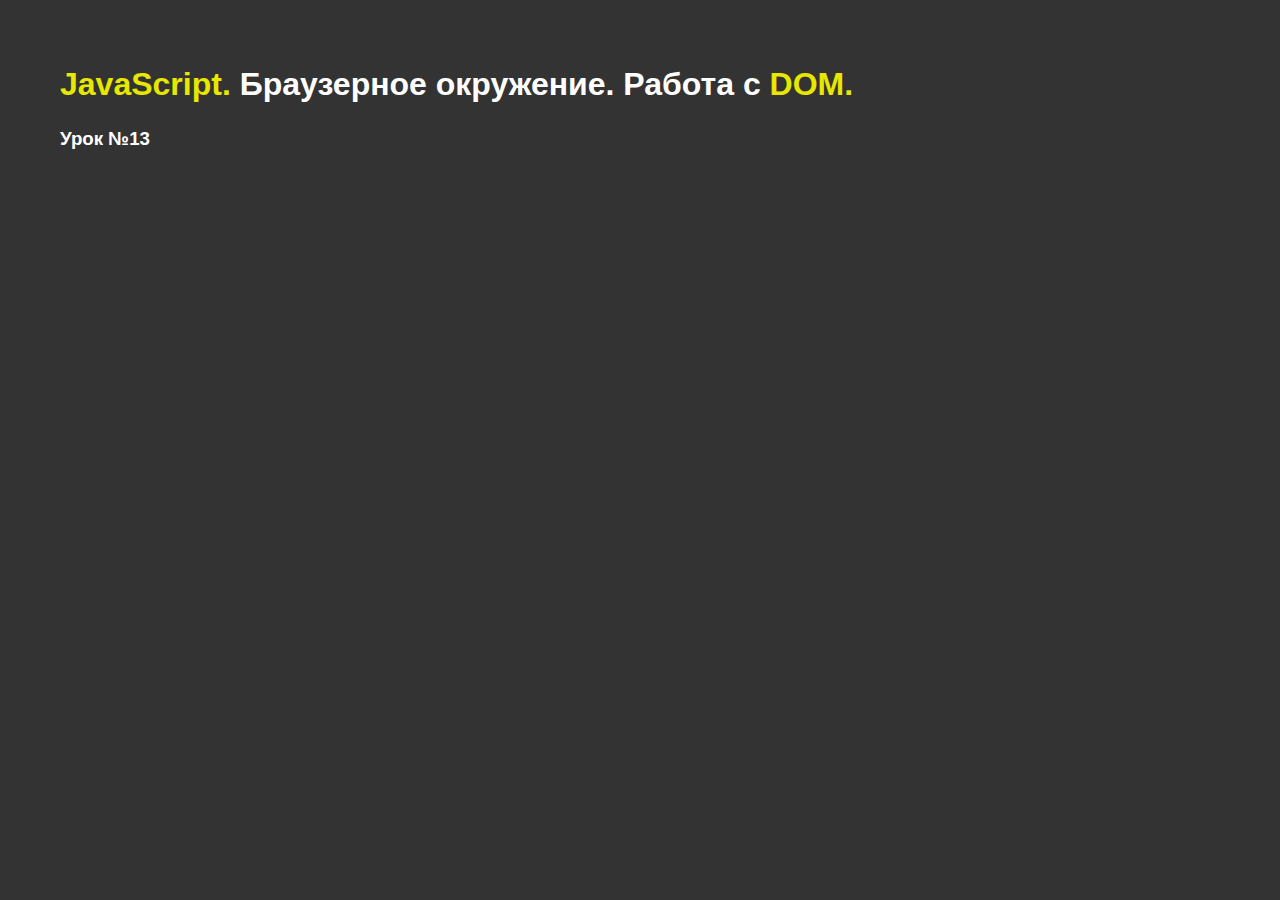
<file: js-dom/index.html>
<!DOCTYPE html>
<html>
	<head>
		<meta charset="UTF-8" />
		<meta name="viewport" content="width=device-width, initial-scale=1.0" />
		<link rel="stylesheet" href="css/style.css" />
		<title>JavaScript. Браузерное окружение. Работа с DOM.</title>
	</head>
	<body>
		<h1>
			<span class="yellow">JavaScript.</span>
			Браузерное окружение. Работа с <span class="yellow">DOM.</span>
		</h1>
		<h3>Урок №13</h3>
		<!-- <div data-say-hi="yes">Привет!</div> -->
		<!-- <ul>
			<li>Корчи</li>
			<li>Йончи</li>
		</ul> -->
		<!-- <div class="like"></div>
		<div class="subscribe"></div>
		<div class="like subscribe"></div> -->
		<!-- <ul>
			<li>Пункт №1</li>
			<li>Пункт №2</li>
		</ul> -->
		<script src="js/script.js"></script>
	</body>
</html>
</file>
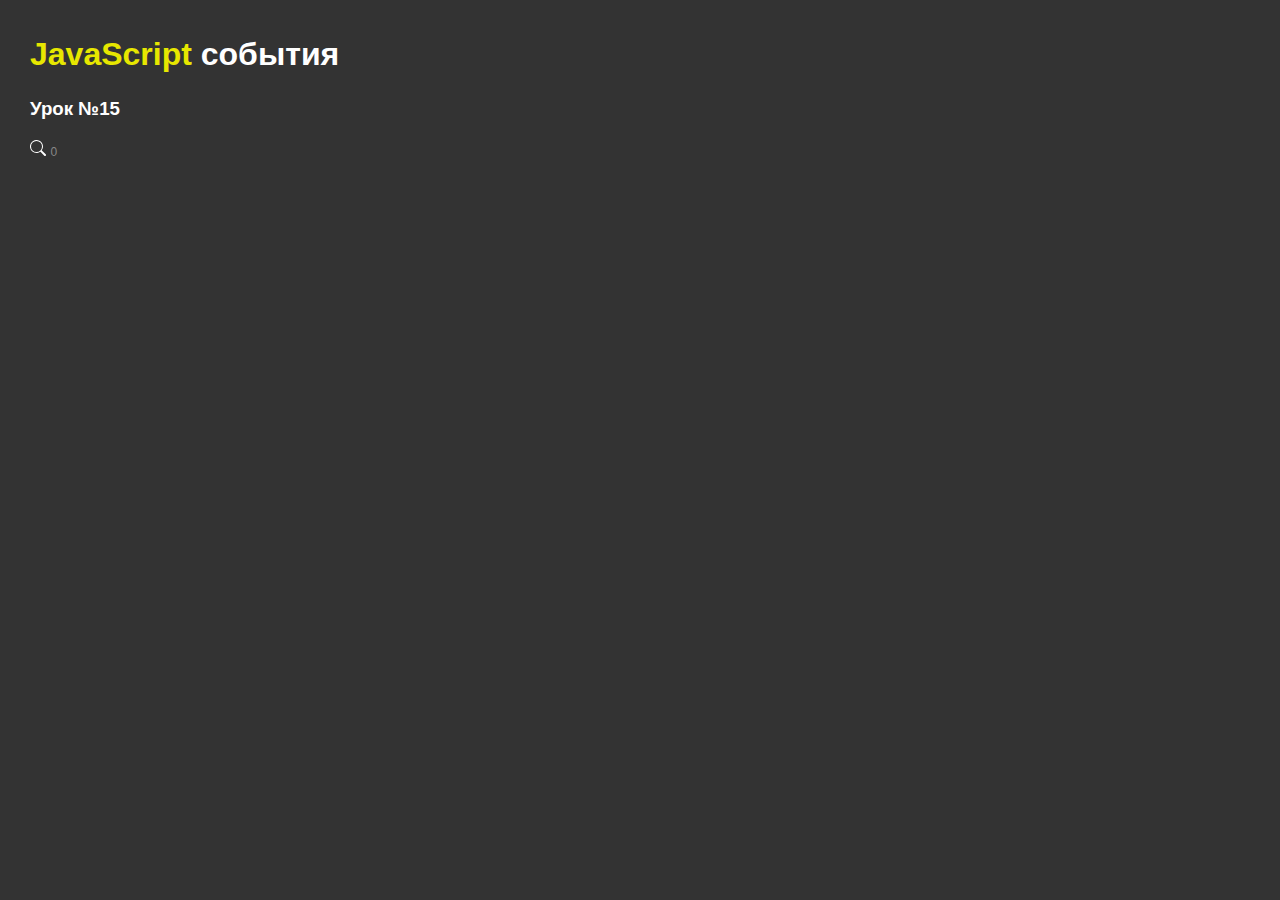
<file: js-events/index.html>
<!DOCTYPE html>
<html>
	<head>
		<meta charset="UTF-8" />
		<meta name="viewport" content="width=device-width, initial-scale=1.0" />
		<link rel="stylesheet" href="css/style.css" />
		<title>JavaScript события</title>
	</head>
	<body>
		<div class="wrapper">
			<h1><span class="yellow">JavaScript</span> события</h1>
			<h3>Урок №15</h3>
			<div class="lesson">
				<div class="search-container">
					<div class="search-icon" id="search-icon">
						<svg
							style="color: white"
							xmlns="http://www.w3.org/2000/svg"
							width="16"
							height="16"
							fill="currentColor"
							class="bi bi-search"
							viewBox="0 0 16 16"
						>
							<path
								d="M11.742 10.344a6.5 6.5 0 1 0-1.397 1.398h-.001c.03.04.062.078.098.115l3.85 3.85a1 1 0 0 0 1.415-1.414l-3.85-3.85a1.007 1.007 0 0 0-.115-.1zM12 6.5a5.5 5.5 0 1 1-11 0 5.5 5.5 0 0 1 11 0z"
								fill="white"
							></path>
						</svg>
					</div>
					<div class="search-form" id="search-form">
						<input type="text" placeholder="Поиск" />
					</div>
				</div>
				<span id="charCount">0</span>
				<!-- Использование атрибута HTML -->
				<!-- <button onclick="console.log('Клик!')" type="button" class="button">Нажми на меня!</button> -->
				<!-- Использование DOM объекта и методов addEventListener/removeEventListener -->
				<!-- <button type="button" class="button"><span>Нажми на меня!<span></button> -->

				<!-- Всплытие и погружение -->
				<!-- 
				<div class="block">
					Блок
					<div class="block__inner">
						Блок второго уровня
						<div class="block__inner-inner">
							Блок третьего уровня
						</div>
					</div>
				</div>
				 -->

				<!-- Делегирование событий -->
				<!-- 
				<button type="button" class="button"><span>Нажми на меня!</span></button>
				<button type="button" class="button">И на меня!</button>
				<button type="button" class="button">И на меня!</button>
				<button type="button" class="button">И на меня!</button>
 				-->
				<!-- Пример с меню -->
				<!-- 
				<nav class="menu">
					<button type="button" class="menu__button">
						<span>Открыть меню</span>
						<span>Закрыть меню</span>
					</button>
					<ul hidden class="menu__list">
						<li><a href="" class="menu__link">Пункт №1</a></li>
						<li><a href="" class="menu__link">Пункт №2</a></li>
						<li><a href="" class="menu__link">Пункт №3</a></li>
						<li><a href="" class="menu__link">Пункт №4</a></li>
					</ul>
				</nav>
				 -->

				<!-- Действия браузера по умолчанию -->
				<!-- <a href="https://google.com" class="link">Google</a> -->

				<!-- События мыши -->
				<!-- 
				<div class="block-for-mouse">
					<span>Я дочерний SPAN</span>
				</div>
				 -->

				<!-- Пример делегирования наведения мыши -->

				<!-- 
				<div class="block-for-mouse">
					<span>1</span>
					<span>2</span>
					<span>3</span>
					<span>4</span>
					<span>5</span>
					<span>6</span>
					<span>7</span>
					<span>8</span>
					<span>9</span>
				</div>
				 -->

				<!-- Перетаскивание Drag`n`Drop -->
				<!--  
				<div class="drag-field">
					<div class="drag-field__item"></div>
					<div class="drag-field__point"></div>
				</div>
				-->

				<!-- Клавиатура -->
				<!-- 
				<div class="textarea">
					<textarea autocomplete="off" maxlength="30" name="form[]" class="textarea__item"></textarea>
					<div class="textarea__counter">Осталось <span></span> символов</div>
				</div>
				 -->

				<!-- Загрузка страницы -->
				<!-- <img class="image" src="img/cover.jpg" alt=""> -->
			</div>
		</div>
		<script src="js/script.js"></script>
	</body>
</html>
</file>
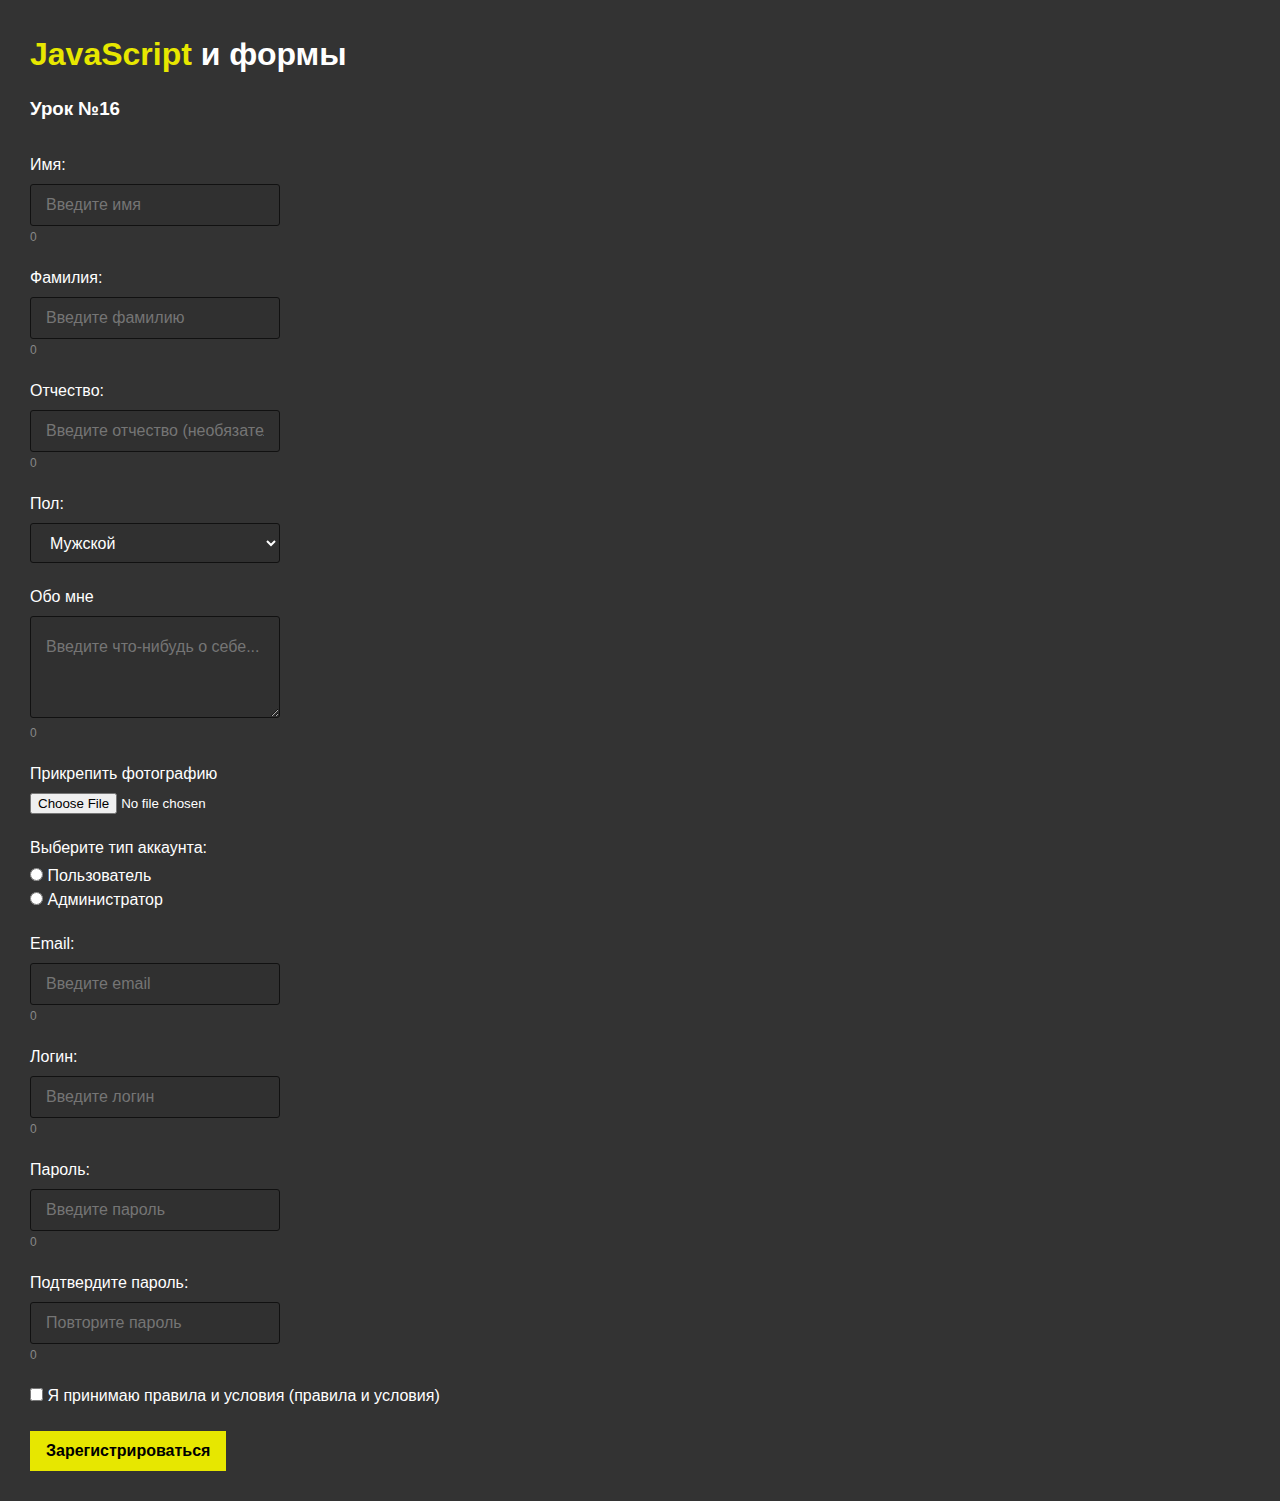
<file: js-forms/index.html>
<!DOCTYPE html>
<html>
	<head>
		<meta charset="UTF-8" />
		<meta name="viewport" content="width=device-width, initial-scale=1.0" />
		<link rel="stylesheet" href="css/style.css" />
		<title>JavaScript и формы</title>
	</head>
	<body>
		<div class="wrapper">
			<h1><span class="yellow">JavaScript</span> и формы</h1>
			<h3>Урок №16</h3>
			<!-- <div tabindex="-1" class="lesson">
				<form name="main" class="main-form" action="#">
					<div class="main-form__column">
						<div class="main-form__item">
							<label for="input_1" class="main-form__label">Поле ввода</label>
							<input
								tabindex="2"
								value=""
								id="input_1"
								type="text"
								name="nameInput"
								class="main-form__input"
								placeholder="Введите что-то..."
								autocomplete="off"
							/>
						</div>
						<div class="main-form__item">
							<label for="input_2" class="main-form__label"
								>Текстовое поле ввода</label
							>
							<textarea
								tabindex="1"
								id="input_2"
								type="text"
								name="nameTextarea"
								class="main-form__textarea"
								placeholder="Введите что-то..."
								autocomplete="off"
							></textarea>
						</div>
					</div>
					<div class="main-form__column">
						<div class="main-form__item">
							<label class="main-form__label">Радиокнопки</label>
							<div class="main-form__radio">
								<input
									checked
									type="radio"
									name="nameRadio"
									class="main-form__radio"
									id="radio_1"
								/>
								<label for="radio_1" class="main-form__inline-label"
									>Кнопка №1</label
								>
							</div>
							<div class="main-form__radio">
								<input
									type="radio"
									name="nameRadio"
									class="main-form__radio"
									id="radio_2"
								/>
								<label for="radio_2" class="main-form__inline-label"
									>Кнопка №2</label
								>
							</div>
						</div>
						<div class="main-form__item">
							<input
								type="checkbox"
								name="nameCheck"
								class="main-form__radio"
								id="check_1"
							/>
							<label for="check_1" class="main-form__inline-label"
								>Чекбокс</label
							>
						</div>
						<div class="main-form__item">
							<label for="file_1" class="main-form__label"
								>Прикрепить файл</label
							>
							<input id="file_1" name="nameFile" type="file" />
						</div>
						<div class="main-form__item">
							<label for="select_1" class="main-form__label">Список</label>
							<select id="select_1" name="nameSelect" class="main-form__select">
								<option value="1" selected>20</option>
								<option value="2">30</option>
								<option value="3">50</option>
							</select>
						</div>
					</div>
					<div class="main-form__column">
						<button type="submit" class="main-form__button">
							Кнопка отправки формы
						</button>
					</div>
				</form>
			</div> -->
			<br /><br />
			<form name="registrationForm" class="main-form" action="#">
				<div class="main-form__column">
					<div class="main-form__item">
						<label for="firstName" class="main-form__label">Имя:</label>
						<input
							type="text"
							id="firstName"
							name="firstName"
							placeholder="Введите имя"
							class="main-form__input"
							required
						/>
						<div class="inputCounter">0</div>
					</div>

					<div class="main-form__item">
						<label for="lastName" class="main-form__label">Фамилия:</label>
						<input
							type="text"
							id="lastName"
							name="lastName"
							placeholder="Введите фамилию"
							class="main-form__input"
							required
						/>
						<div class="inputCounter">0</div>
					</div>

					<div class="main-form__item">
						<label for="middleName" class="main-form__label">Отчество:</label>
						<input
							type="text"
							id="middleName"
							name="middleName"
							placeholder="Введите отчество (необязательно)"
							class="main-form__input"
						/>
						<div class="inputCounter">0</div>
					</div>

					<div class="main-form__item">
						<label for="gender" class="main-form__label">Пол:</label>
						<select id="gender" name="gender" class="main-form__select">
							<option value="Мужской">Мужской</option>
							<option value="Женский">Женский</option>
							<option value="Другой">Другой</option>
						</select>
					</div>

					<div class="main-form__item">
						<label for="aboutMe" class="main-form__label">Обо мне</label>
						<textarea
							id="aboutMe"
							type="text"
							name="aboutMe"
							class="main-form__textarea"
							placeholder="Введите что-нибудь о себе..."
							autocomplete="off"
						></textarea>
						<div class="inputCounter">0</div>
					</div>

					<div class="main-form__item">
						<label for="photo" class="main-form__label"
							>Прикрепить фотографию</label
						>
						<input id="photo" name="photo" type="file" />
					</div>

					<div class="main-form__item">
						<label class="main-form__label">Выберите тип аккаунта:</label>
						<div class="main-form__radio">
							<input
								type="radio"
								id="userAccount"
								name="accountType"
								class="main-form__radio"
								value="Пользователь"
								required
							/>
							<label for="userAccount" class="main-form__inline-label"
								>Пользователь</label
							>
						</div>
						<div class="main-form__radio">
							<input
								type="radio"
								id="adminAccount"
								name="accountType"
								class="main-form__radio"
								value="Администратор"
								required
							/>
							<label for="adminAccount" class="main-form__inline-label"
								>Администратор</label
							>
						</div>
					</div>

					<div class="main-form__item">
						<label for="email" class="main-form__label">Email:</label>
						<input
							type="email"
							id="email"
							name="email"
							placeholder="Введите email"
							class="main-form__input"
							required
						/>
						<div class="inputCounter">0</div>
					</div>

					<div class="main-form__item">
						<label for="login" class="main-form__label">Логин:</label>
						<input
							type="text"
							id="login"
							name="login"
							placeholder="Введите логин"
							class="main-form__input"
							required
						/>
						<div class="inputCounter">0</div>
					</div>

					<div class="main-form__item">
						<label for="password" class="main-form__label">Пароль:</label>
						<input
							type="password"
							id="password"
							name="password"
							placeholder="Введите пароль"
							class="main-form__input"
							required
						/>
						<div class="inputCounter">0</div>
					</div>

					<div class="main-form__item">
						<label for="confirmPassword" class="main-form__label"
							>Подтвердите пароль:</label
						>
						<input
							type="password"
							id="confirmPassword"
							name="confirmPassword"
							placeholder="Повторите пароль"
							class="main-form__input"
							required
						/>
						<div class="inputCounter">0</div>
					</div>

					<div class="main-form__item">
						<input
							type="checkbox"
							id="acceptTerms"
							name="acceptTerms"
							class="main-form__radio"
							required
						/>
						<label for="acceptTerms" class="main-form__inline-label"
							>Я принимаю правила и условия (правила и условия)</label
						>
					</div>

					<button type="submit" class="main-form__button">
						Зарегистрироваться
					</button>
				</div>
			</form>
		</div>
		<script src="js/script.js"></script>
	</body>
</html>
</file>
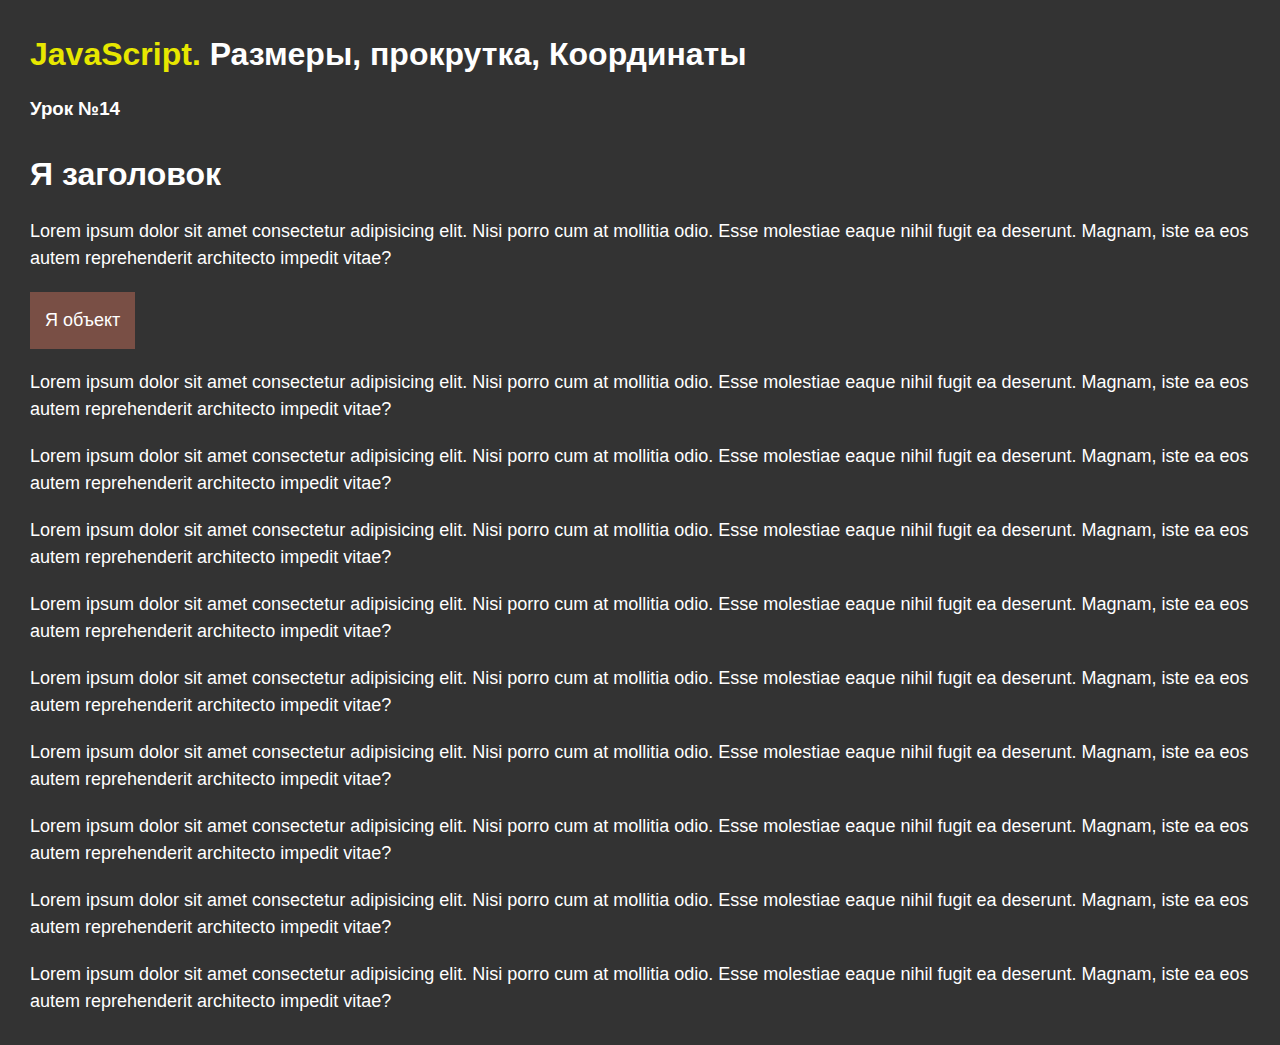
<file: js-size-scroll-coordinates/index.html>
<!DOCTYPE html>
<html>
	<head>
		<meta charset="UTF-8" />
		<meta name="viewport" content="width=device-width, initial-scale=1.0" />
		<link rel="stylesheet" href="css/style.css" />
		<title>JavaScript. Размеры, прокрутка, Координаты</title>
	</head>
	<body>
		<div class="wrapper">
			<h1>
				<span class="yellow">JavaScript.</span>
				Размеры, прокрутка, Координаты
			</h1>
			<h3>Урок №14</h3>
			<div class="lesson">
				<h1 class="lesson__title">Я заголовок</h1>
				<div class="lesson__text">
					<p>
						Lorem ipsum dolor sit amet consectetur adipisicing elit. Nisi porro
						cum at mollitia odio. Esse molestiae eaque nihil fugit ea deserunt.
						Magnam, iste ea eos autem reprehenderit architecto impedit vitae?
					</p>
					<p class="lesson__item">Я объект</p>
					<p>
						Lorem ipsum dolor sit amet consectetur adipisicing elit. Nisi porro
						cum at mollitia odio. Esse molestiae eaque nihil fugit ea deserunt.
						Magnam, iste ea eos autem reprehenderit architecto impedit vitae?
					</p>
					<p>
						Lorem ipsum dolor sit amet consectetur adipisicing elit. Nisi porro
						cum at mollitia odio. Esse molestiae eaque nihil fugit ea deserunt.
						Magnam, iste ea eos autem reprehenderit architecto impedit vitae?
					</p>
					<p>
						Lorem ipsum dolor sit amet consectetur adipisicing elit. Nisi porro
						cum at mollitia odio. Esse molestiae eaque nihil fugit ea deserunt.
						Magnam, iste ea eos autem reprehenderit architecto impedit vitae?
					</p>
					<p>
						Lorem ipsum dolor sit amet consectetur adipisicing elit. Nisi porro
						cum at mollitia odio. Esse molestiae eaque nihil fugit ea deserunt.
						Magnam, iste ea eos autem reprehenderit architecto impedit vitae?
					</p>
					<p>
						Lorem ipsum dolor sit amet consectetur adipisicing elit. Nisi porro
						cum at mollitia odio. Esse molestiae eaque nihil fugit ea deserunt.
						Magnam, iste ea eos autem reprehenderit architecto impedit vitae?
					</p>
					<p>
						Lorem ipsum dolor sit amet consectetur adipisicing elit. Nisi porro
						cum at mollitia odio. Esse molestiae eaque nihil fugit ea deserunt.
						Magnam, iste ea eos autem reprehenderit architecto impedit vitae?
					</p>
					<p>
						Lorem ipsum dolor sit amet consectetur adipisicing elit. Nisi porro
						cum at mollitia odio. Esse molestiae eaque nihil fugit ea deserunt.
						Magnam, iste ea eos autem reprehenderit architecto impedit vitae?
					</p>
					<p>
						Lorem ipsum dolor sit amet consectetur adipisicing elit. Nisi porro
						cum at mollitia odio. Esse molestiae eaque nihil fugit ea deserunt.
						Magnam, iste ea eos autem reprehenderit architecto impedit vitae?
					</p>
					<p>
						Lorem ipsum dolor sit amet consectetur adipisicing elit. Nisi porro
						cum at mollitia odio. Esse molestiae eaque nihil fugit ea deserunt.
						Magnam, iste ea eos autem reprehenderit architecto impedit vitae?
					</p>
				</div>
				<!-- 
				<div class="lesson__block">
					<p>
						Lorem ipsum dolor, sit amet consectetur adipisicing elit. Soluta vel blanditiis consectetur pariatur modi, animi id saepe excepturi fugit ut culpa alias officiis minus, in consequatur. Veritatis porro accusamus consequatur!
					</p>
					<p>
						Lorem ipsum dolor, sit amet consectetur adipisicing elit. Soluta vel blanditiis consectetur pariatur modi, animi id saepe excepturi fugit ut culpa alias officiis minus, in consequatur. Veritatis porro accusamus consequatur!
					</p>
					<p>
						Lorem ipsum dolor, sit amet consectetur adipisicing elit. Soluta vel blanditiis consectetur pariatur modi, animi id saepe excepturi fugit ut culpa alias officiis minus, in consequatur. Veritatis porro accusamus consequatur!
					</p>
					<p>
						Lorem ipsum dolor, sit amet consectetur adipisicing elit. Soluta vel blanditiis consectetur pariatur modi, animi id saepe excepturi fugit ut culpa alias officiis minus, in consequatur. Veritatis porro accusamus consequatur!
					</p>
					<p>
						Lorem ipsum dolor, sit amet consectetur adipisicing elit. Soluta vel blanditiis consectetur pariatur modi, animi id saepe excepturi fugit ut culpa alias officiis minus, in consequatur. Veritatis porro accusamus consequatur!
					</p>
				</div>
				<div class="lesson__text">
					<p>Lorem ipsum dolor sit amet consectetur adipisicing elit. Voluptatum amet nobis vel eaque doloribus perspiciatis ex est dicta atque nulla, nisi quam ab laboriosam placeat sit, eveniet delectus distinctio ratione!</p>
					<button class="button" onclick="setScrollBy()">Прокрутить на 50px (scrollBy)</button>
					<button class="button" onclick="setScrollTo()">Прокрутить на 50px (scrollTo)</button>
					<button class="button" onclick="setScrollToOptions()">Прокрутить на 500px (scrollTo + опции)</button>
					<p>Lorem ipsum dolor sit amet consectetur adipisicing elit. Voluptatum amet nobis vel eaque doloribus perspiciatis ex est dicta atque nulla, nisi quam ab laboriosam placeat sit, eveniet delectus distinctio ratione! Lorem ipsum dolor sit amet consectetur adipisicing elit. Nobis cumque, blanditiis est praesentium, dolorum id et ad at similique magnam, laborum voluptatibus repellat magni voluptatum quo voluptates itaque aliquam. Ad.</p>
					<p>Lorem ipsum dolor sit amet consectetur adipisicing elit. Voluptatum amet nobis vel eaque doloribus perspiciatis ex est dicta atque nulla, nisi quam ab laboriosam placeat sit, eveniet delectus distinctio ratione!</p>
					<p>Lorem ipsum dolor sit amet consectetur adipisicing elit. Voluptatum amet nobis vel eaque doloribus perspiciatis ex est dicta atque nulla, nisi quam ab laboriosam placeat sit, eveniet delectus distinctio ratione! Lorem ipsum dolor sit amet consectetur adipisicing elit. Nobis cumque, blanditiis est praesentium, dolorum id et ad at similique magnam, laborum voluptatibus repellat magni voluptatum quo voluptates itaque aliquam. Ad.</p>
					<p>Lorem ipsum dolor sit amet consectetur adipisicing elit. Voluptatum amet nobis vel eaque doloribus perspiciatis ex est dicta atque nulla, nisi quam ab laboriosam placeat sit, eveniet delectus distinctio ratione!</p>
					<p>Lorem ipsum dolor sit amet consectetur adipisicing elit. Voluptatum amet nobis vel eaque doloribus perspiciatis ex est dicta atque nulla, nisi quam ab laboriosam placeat sit, eveniet delectus distinctio ratione! Lorem ipsum dolor sit amet consectetur adipisicing elit. Nobis cumque, blanditiis est praesentium, dolorum id et ad at similique magnam, laborum voluptatibus repellat magni voluptatum quo voluptates itaque aliquam. Ad.</p>
					<button class="button" onclick="setScrollIntoView()">Прокрутить scrollIntoView()</button>
					<button class="button" onclick="setScrollIntoView(false)">Прокрутить scrollIntoView(false)</button>
					<button class="button" onclick="setScrollIntoViewOptions()">Прокрутить scrollIntoView(опции)</button>
					<p class="lesson__selected">Lorem ipsum dolor sit amet consectetur adipisicing elit. Voluptatum amet nobis vel eaque doloribus perspiciatis ex est dicta atque nulla, nisi quam ab laboriosam placeat sit, eveniet delectus distinctio ratione!</p>
					<p>Lorem ipsum dolor sit amet consectetur adipisicing elit. Voluptatum amet nobis vel eaque doloribus perspiciatis ex est dicta atque nulla, nisi quam ab laboriosam placeat sit, eveniet delectus distinctio ratione! Lorem ipsum dolor sit amet consectetur adipisicing elit. Nobis cumque, blanditiis est praesentium, dolorum id et ad at similique magnam, laborum voluptatibus repellat magni voluptatum quo voluptates itaque aliquam. Ad.</p>
					<p>Lorem ipsum dolor sit amet consectetur adipisicing elit. Voluptatum amet nobis vel eaque doloribus perspiciatis ex est dicta atque nulla, nisi quam ab laboriosam placeat sit, eveniet delectus distinctio ratione!</p>
					<p>Lorem ipsum dolor sit amet consectetur adipisicing elit. Voluptatum amet nobis vel eaque doloribus perspiciatis ex est dicta atque nulla, nisi quam ab laboriosam placeat sit, eveniet delectus distinctio ratione! Lorem ipsum dolor sit amet consectetur adipisicing elit. Nobis cumque, blanditiis est praesentium, dolorum id et ad at similique magnam, laborum voluptatibus repellat magni voluptatum quo voluptates itaque aliquam. Ad.</p>
					<button class="button" onclick="setEnableDisableScroll()">Запретить/Разрешить прокрутку</button>
					<p>Lorem ipsum dolor sit amet consectetur adipisicing elit. Voluptatum amet nobis vel eaque doloribus perspiciatis ex est dicta atque nulla, nisi quam ab laboriosam placeat sit, eveniet delectus distinctio ratione!</p>
					<p>Lorem ipsum dolor sit amet consectetur adipisicing elit. Voluptatum amet nobis vel eaque doloribus perspiciatis ex est dicta atque nulla, nisi quam ab laboriosam placeat sit, eveniet delectus distinctio ratione! Lorem ipsum dolor sit amet consectetur adipisicing elit. Nobis cumque, blanditiis est praesentium, dolorum id et ad at similique magnam, laborum voluptatibus repellat magni voluptatum quo voluptates itaque aliquam. Ad.</p>
					<p>Lorem ipsum dolor sit amet consectetur adipisicing elit. Voluptatum amet nobis vel eaque doloribus perspiciatis ex est dicta atque nulla, nisi quam ab laboriosam placeat sit, eveniet delectus distinctio ratione!</p>
					<p>Lorem ipsum dolor sit amet consectetur adipisicing elit. Voluptatum amet nobis vel eaque doloribus perspiciatis ex est dicta atque nulla, nisi quam ab laboriosam placeat sit, eveniet delectus distinctio ratione! Lorem ipsum dolor sit amet consectetur adipisicing elit. Nobis cumque, blanditiis est praesentium, dolorum id et ad at similique magnam, laborum voluptatibus repellat magni voluptatum quo voluptates itaque aliquam. Ad.</p>
					<p>Lorem ipsum dolor sit amet consectetur adipisicing elit. Voluptatum amet nobis vel eaque doloribus perspiciatis ex est dicta atque nulla, nisi quam ab laboriosam placeat sit, eveniet delectus distinctio ratione!</p>
					<p>Lorem ipsum dolor sit amet consectetur adipisicing elit. Voluptatum amet nobis vel eaque doloribus perspiciatis ex est dicta atque nulla, nisi quam ab laboriosam placeat sit, eveniet delectus distinctio ratione! Lorem ipsum dolor sit amet consectetur adipisicing elit. Nobis cumque, blanditiis est praesentium, dolorum id et ad at similique magnam, laborum voluptatibus repellat magni voluptatum quo voluptates itaque aliquam. Ad.</p>
					<p>Lorem ipsum dolor sit amet consectetur adipisicing elit. Voluptatum amet nobis vel eaque doloribus perspiciatis ex est dicta atque nulla, nisi quam ab laboriosam placeat sit, eveniet delectus distinctio ratione!</p>
					<p>Lorem ipsum dolor sit amet consectetur adipisicing elit. Voluptatum amet nobis vel eaque doloribus perspiciatis ex est dicta atque nulla, nisi quam ab laboriosam placeat sit, eveniet delectus distinctio ratione! Lorem ipsum dolor sit amet consectetur adipisicing elit. Nobis cumque, blanditiis est praesentium, dolorum id et ad at similique magnam, laborum voluptatibus repellat magni voluptatum quo voluptates itaque aliquam. Ad.</p>
					<p>Lorem ipsum dolor sit amet consectetur adipisicing elit. Voluptatum amet nobis vel eaque doloribus perspiciatis ex est dicta atque nulla, nisi quam ab laboriosam placeat sit, eveniet delectus distinctio ratione!</p>
				</div>
				-->
			</div>
		</div>
		<script src="js/script.js"></script>
	</body>
</html>
</file>
<file: js-dom/css/style.css>
/*Обнуление*/
*,
*:before,
*:after {
	padding: 0;
	margin: 0;
	border: 0;
	box-sizing: border-box;
}

html,
body {
	height: 100%;
	background-color: #333;
	font-family: Arial, 'Helvetica Neue', Helvetica, sans-serif;
	color: #fff;
	font-size: 16px;
	padding: 30px;
}
li {
	list-style: none;
}

h1 {
	margin: 0px 0px 20px 0px;
	line-height: 150%;
}
h2 {
	margin: 0px 0px 15px 0px;
}

.yellow {
	color: rgb(231, 231, 0);
}

.lesson {
	padding: 30px 0px 50px 0px;
}
.lesson__text {
	font-size: 18px;
	line-height: 150%;
	margin: 0px 0px 20px 0px;
}
.lesson__list {
	list-style: none;
	margin: 0px 0px 50px 0px;
}
.lesson__item-list {
	line-height: 150%;
	font-size: 18px;
	position: relative;
	padding: 0px 0px 0px 20px;
}
.lesson__item-list::before {
	content: '';
	width: 8px;
	height: 8px;
	border-radius: 50%;
	background-color: rgb(231, 231, 0);
	position: absolute;
	left: 0;
	top: 9px;
}
.lesson__item-sub-list {
	line-height: 150%;
	font-size: 16px;
	position: relative;
	padding: 0px 0px 0px 20px;
}
.lesson__item-sub-list::before {
	content: '';
	width: 8px;
	height: 8px;
	border-radius: 50%;
	border: 1px solid rgb(231, 231, 0);
	position: absolute;
	left: 0;
	top: 9px;
}

.lesson__block {
	width: 500px;
	height: 300px;
	padding: 20px;
	border: 25px solid #7a956b;
	background-color: #794f45;
	overflow: auto;
}
.lesson__content {
	font-size: 20px;
	line-height: 150%;
}
.lesson__content p:not(:last-child) {
	margin: 0px 0px 20px 0px;
}

.lesson__dom-search {
}

.lesson__section {
	margin: 0px 0px 20px 0px;
}
.lesson__link {
	color: #7a956b;
	font-size: 18px;
	text-decoration: underline;
}
.lesson__input {
	height: 40px;
	font-size: 20px;
	width: 500px;
	padding: 0px 10px;
	color: #fff;
	border: 1px solid rgb(44, 44, 44);
	background-color: rgb(75, 74, 74);
}

.dom-search {
	display: grid;
	grid-template-columns: repeat(5, auto);
	gap: 1px;
}
.dom-search__title {
	font-size: 16px;
	line-height: 150%;
	padding: 15px;
	display: flex;
	align-items: flex-end;
	background-color: #7a956b;
}
.dom-search__item {
	white-space: nowrap;
	background-color: rgba(145, 145, 145, 0.473);
	padding: 15px;
}
</file>
<file: js-events/css/style.css>
/*Обнуление*/
*,
*:before,
*:after {
	padding: 0;
	margin: 0;
	border: 0;
	box-sizing: border-box;
}

html,
body {
	height: 100%;
	background-color: #333;
	font-family: Arial, "Helvetica Neue", Helvetica, sans-serif;
	color: #fff;
	font-size: 16px;
}

.wrapper {
	padding: 30px;
}

li {
	list-style: none;
}

h1 {
	margin: 0px 0px 20px 0px;
	line-height: 150%;
}
h2 {
	margin: 0px 0px 15px 0px;
}

a:hover {
	text-decoration: none;
}

.button {
	padding: 15px;
	font-size: 16px;
	font-weight: 700;
	margin: 0px 0px 20px 0px;
	cursor: pointer;
	background-color: rgb(231, 231, 0);
}

.yellow {
	color: rgb(231, 231, 0);
}

.lesson {
	padding: 20px 0px 0px 0px;
}

button {
	height: 40px;
	display: flex;
	justify-content: center;
	align-items: center;
	transition: all 0.3s ease 0s;
	padding: 0px 16px;
	background-color: rgb(231, 231, 0);
	font-weight: 700;
	font-size: 16px;
	cursor: pointer;
}

button:hover {
	background-color: rgb(248, 248, 89);
}

button._active {
	background-color: #7a956b;
}

.link {
	font-size: 20px;
	color: rgb(231, 231, 0);
}

.block {
	padding: 15px;
	width: 350px;
	background-color: #794f45;
}
.block__inner {
	padding: 15px;
	margin: 15px;
	background-color: #77608d;
}
.block__inner-inner {
	margin: 15px;
	background-color: #7a956b;
	padding: 15px;
}

.menu {
	display: inline-block;
}

.menu._active .menu__list {
	display: block;
}

.menu._active .menu__button span:first-child {
	display: none;
}
.menu._active .menu__button span:last-child {
	display: block;
}

.menu__button span:first-child {
	display: block;
}
.menu__button span:last-child {
	display: none;
}

.menu__list {
	background-color: #77608d;
	padding: 15px;
}
.menu__list li:not(:last-child) {
	margin: 0px 0px 15px 0px;
}
.menu__link {
	color: #fff;
	font-size: 16px;
}
.menu__link:hover {
	text-decoration: none;
}

.block-for-mouse {
	padding: 15px;
	font-size: 14px;
	width: 200px;
	height: 200px;
	background-color: #7a956b;
	display: grid;
	grid-template-columns: repeat(3, 1fr);
	grid-template-rows: repeat(3, 1fr);
	text-align: center;
}

.block-for-mouse span {
	display: flex;
	justify-content: center;
	align-items: center;
}

.drag-field {
	width: 200px;
	height: 200px;
	background-color: #7a956b;
	position: relative;
}
.drag-field__item {
	width: 40px;
	height: 40px;
	cursor: grab;
	background-color: #77608d;
}
.drag-field__item._active {
}
.drag-field__point {
	width: 60px;
	height: 60px;
	position: absolute;
	left: 50%;
	top: 10%;
	background-color: #45553d;
	transition: all 0.3s ease 0s;
}
.drag-field__point._active {
	box-shadow: inset 0px 0px 10px 5px #333f2d;
}

.textarea {
}
.textarea__item {
	width: 300px;
	height: 150px;
	padding: 10px;
	font-size: 18px;
	color: #fff;
	background-color: rgb(44, 43, 43);
}
.textarea__counter {
}

.scroll {
	position: fixed;
	top: 0;
	right: 0;
	background-color: #7a956b;
	padding: 15px;
	font-size: 20px;
	color: #fff;
}

.image {
}

.search-container {
	position: relative;
	display: inline-block;
}

.search-icon {
	cursor: pointer;
}

.search-form {
	display: none;
	position: absolute;
	top: 100%;
	left: 0;
	width: 200px;
	background-color: #fff;
	box-shadow: 0 2px 4px rgba(0, 0, 0, 0.1);
	border-radius: 4px;
}

.show-search-form {
	display: block;
}

.search-form input {
	width: 100%;
	padding: 8px;
	border: none;
	outline: none;
}

#charCount {
	color: #888;
	font-size: 12px;
}
</file>
<file: js-forms/css/style.css>
/*Обнуление*/
*,
*:before,
*:after {
	padding: 0;
	margin: 0;
	border: 0;
	box-sizing: border-box;
}

html,
body {
	height: 100%;
	background-color: #333;
	font-family: Arial, "Helvetica Neue", Helvetica, sans-serif;
	color: #fff;
	font-size: 16px;
}

.wrapper {
	padding: 30px;
}

li {
	list-style: none;
}

h1 {
	margin: 0px 0px 20px 0px;
	line-height: 150%;
}
h2 {
	margin: 0px 0px 15px 0px;
}

a:hover {
	text-decoration: none;
}

.button {
	padding: 15px;
	font-size: 16px;
	font-weight: 700;
	margin: 0px 0px 20px 0px;
	cursor: pointer;
	background-color: rgb(231, 231, 0);
}

.yellow {
	color: rgb(231, 231, 0);
}

.lesson {
	padding: 20px 0px 0px 0px;
}
.lesson._focus {
	outline: 2px dotted rgb(231, 231, 0);
}

button {
	height: 40px;
	display: flex;
	justify-content: center;
	align-items: center;
	transition: all 0.3s ease 0s;
	padding: 0px 16px;
	background-color: rgb(231, 231, 0);
	font-weight: 700;
	font-size: 16px;
	cursor: pointer;
}

button:hover {
	background-color: rgb(248, 248, 89);
}

.main-form {
	display: flex;
	flex-wrap: wrap;
}
.main-form._active {
	outline: 1px solid red;
}
.main-form__column {
	flex: 0 1 50%;
}
.main-form__column:last-child {
	flex: 1 1 auto;
}
.main-form__item {
	margin: 0px 0px 25px 0px;
}
.main-form__label {
	display: block;
	margin: 0px 0px 10px 0px;
}
.main-form__input,
.main-form__select,
.main-form__textarea {
	font-family: inherit;
	min-height: 40px;
	font-size: 16px;
	line-height: 40px;
	width: 250px;
	padding: 0px 15px;
	color: #fff;
	background-color: rgb(48, 48, 48);
	border: 1px solid #111;
	border-radius: 3px;
}
.main-form__textarea {
	padding: 10px 15px;
	min-height: 100px;
}

.main-form__radio {
	margin: 0px 0px 5px 0px;
}

.main-form__button {
}
.main-form__image {
	margin: 10px 0px 0px 0px;
}
.main-form__image img {
	width: 150px;
}

.main-form__error {
	padding: 10px 0px 0px 0px;
	color: red;
}

.inputCounter {
	margin-top: 4px;
	color: #888;
	font-size: 12px;
}
</file>
<file: js-size-scroll-coordinates/css/style.css>
/*Обнуление*/
*,
*:before,
*:after {
	padding: 0;
	margin: 0;
	border: 0;
	box-sizing: border-box;
}

html,
body {
	height: 100%;
	background-color: #333;
	font-family: Arial, "Helvetica Neue", Helvetica, sans-serif;
	color: #fff;
	font-size: 16px;
}

body.scroll-lock {
	overflow: hidden;
}

.wrapper {
	padding: 30px;
}

li {
	list-style: none;
}

h1 {
	margin: 0px 0px 20px 0px;
	line-height: 150%;
}
h2 {
	margin: 0px 0px 15px 0px;
}

.button {
	padding: 15px;
	font-size: 16px;
	font-weight: 700;
	margin: 0px 0px 20px 0px;
	cursor: pointer;
	background-color: rgb(231, 231, 0);
}

.yellow {
	color: rgb(231, 231, 0);
}
.lesson {
	padding: 30px 0px 0px 0px;
}
.lesson__text {
	color: #fff;
	font-size: 18px;
	line-height: 150%;
}
.lesson__text p:not(:last-child) {
	margin: 0px 0px 20px 0px;
}
.lesson__selected {
	background-color: #794f45;
	padding: 15px;
	color: #fff;
}
.lesson__block {
	margin: 0px auto;
	width: 500px;
	height: 300px;
	padding: 15px;
	border: 20px solid #7a956b;
	background-color: #794f45;
	overflow: auto;
	font-size: 20px;
	line-height: 150%;
}

.lesson__item {
	display: inline-block;
	background-color: #794f45;
	padding: 15px;
	color: #fff;
}

.lesson__block p:not(:last-child) {
	margin: 0px 0px 20px 0px;
}
</file>
